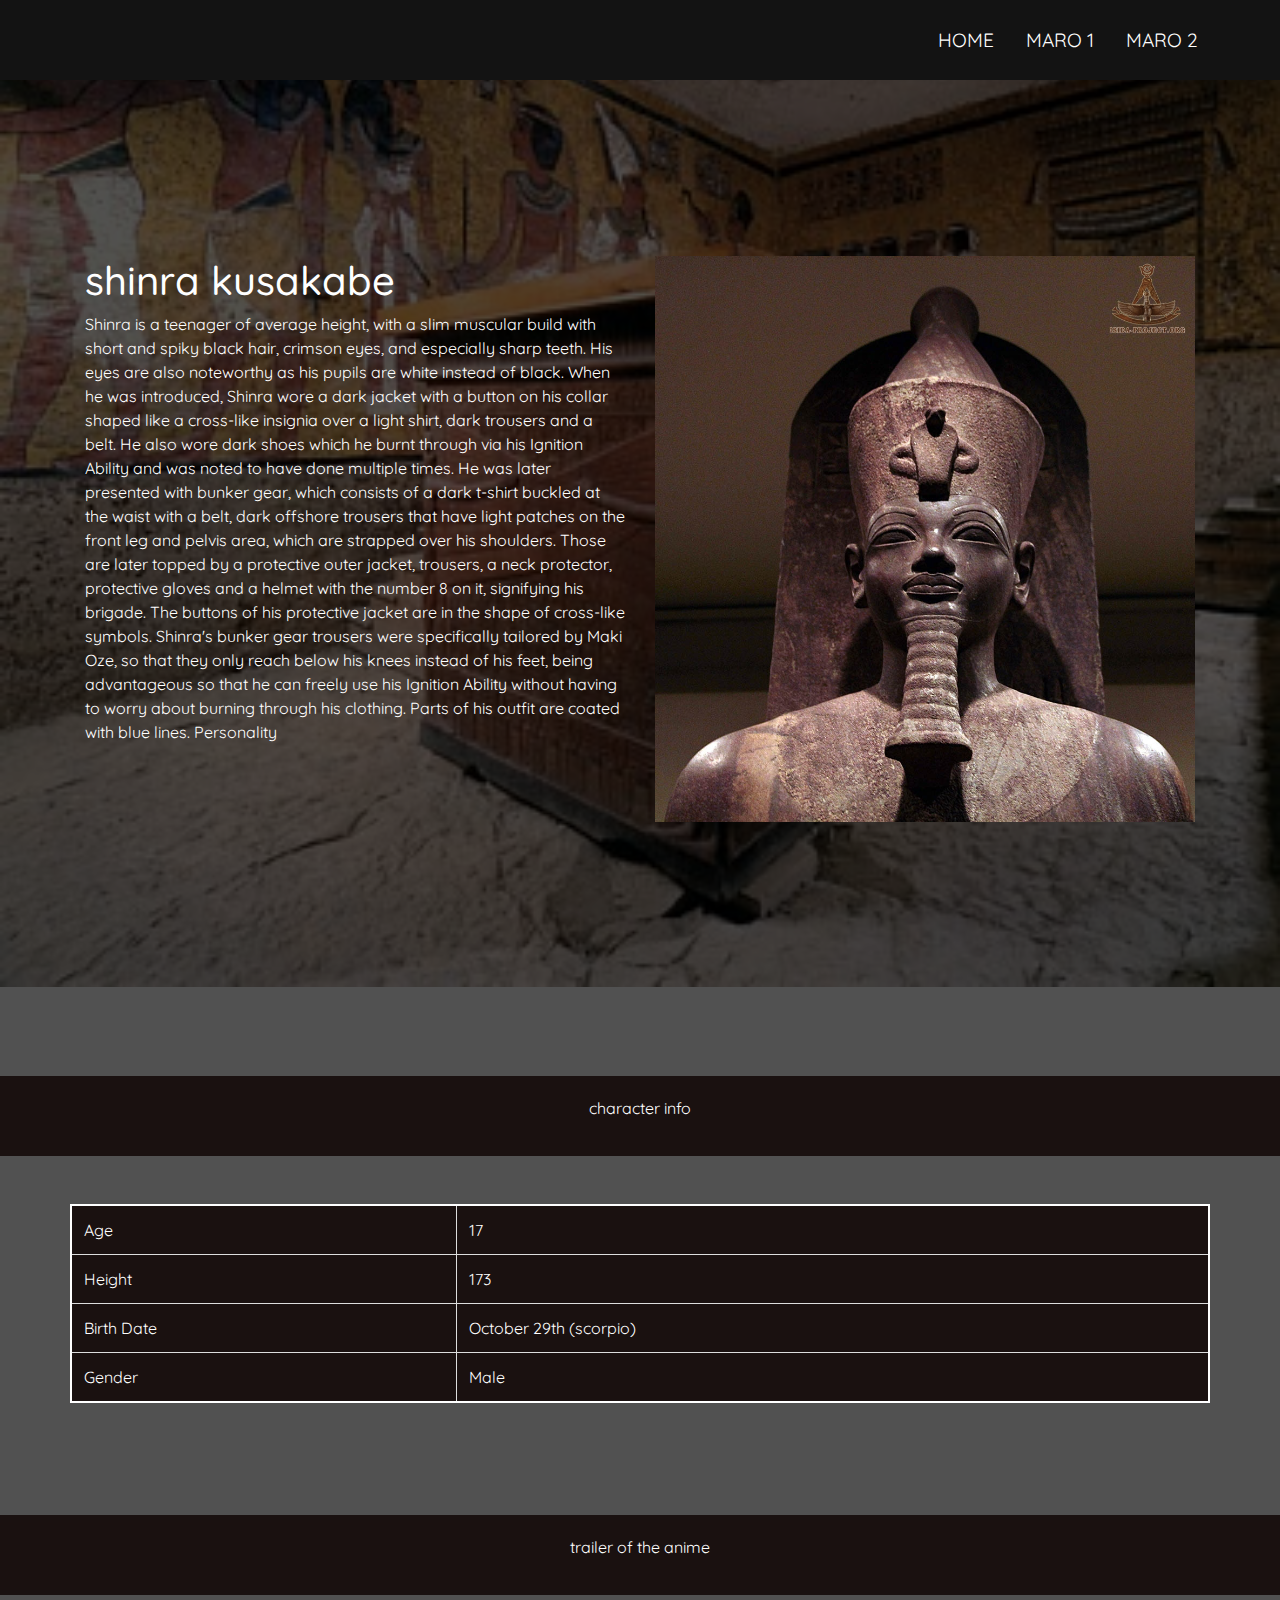
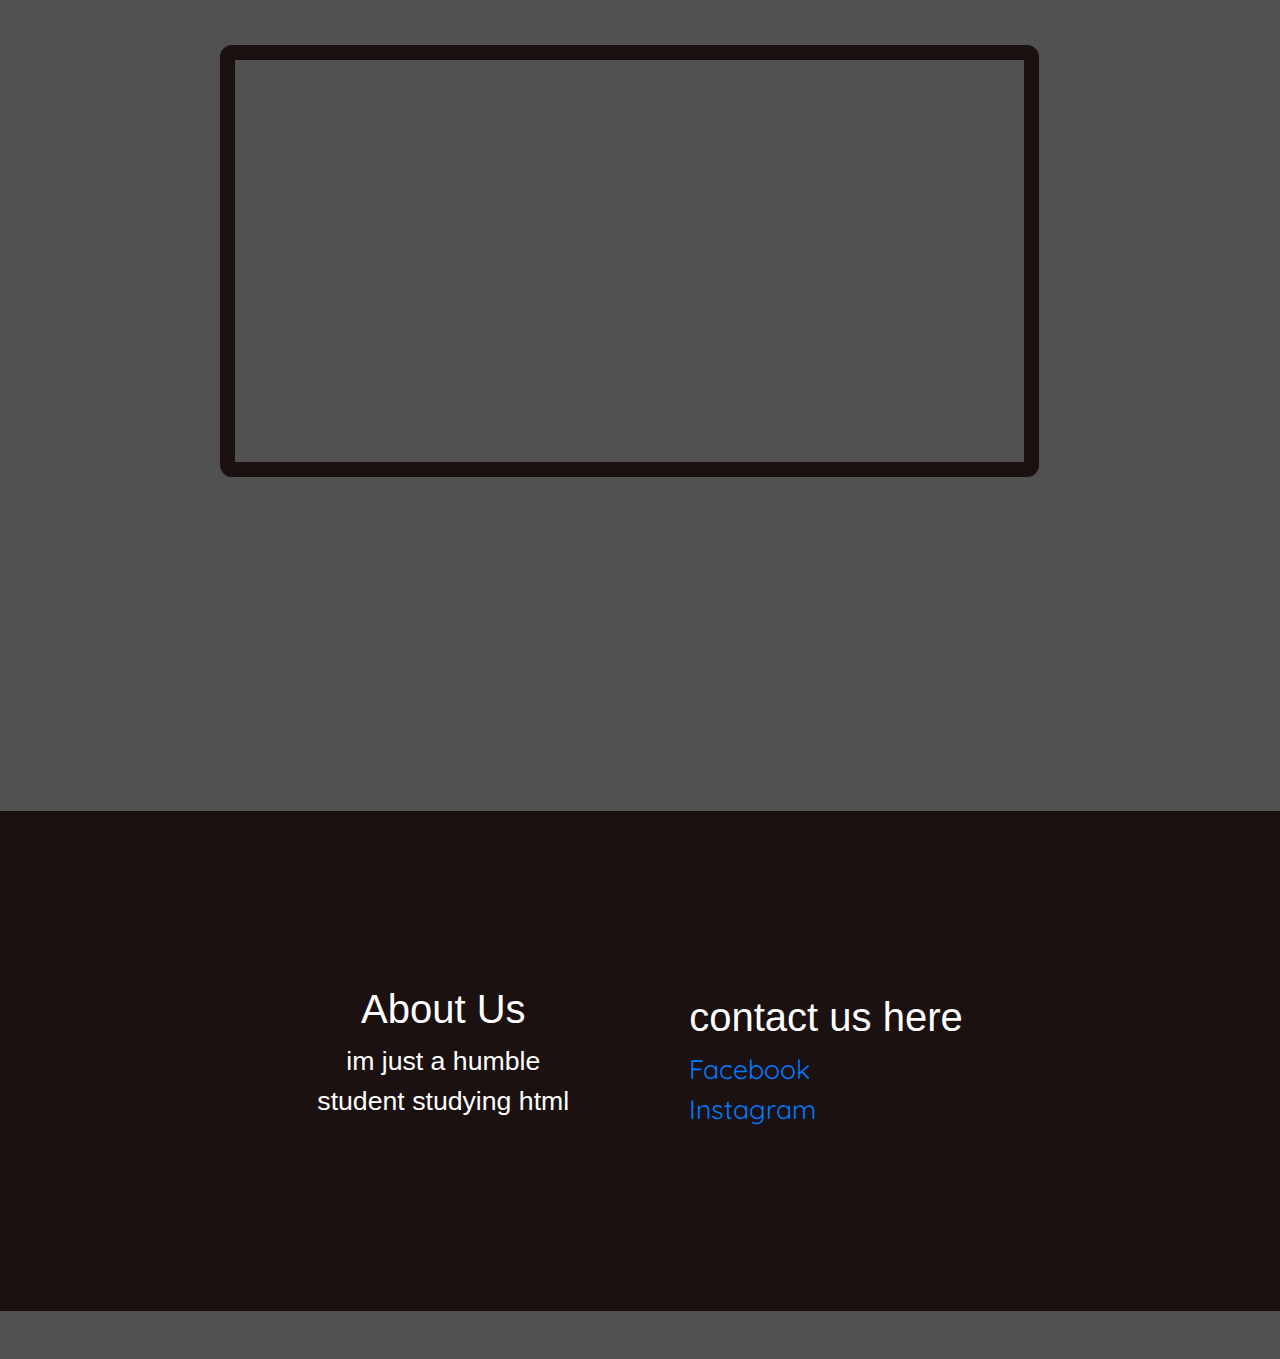
<file: fire.html>
<!DOCTYPE html>
<html lang="en">
<head>
    <meta charset="UTF-8">
    <meta http-equiv="X-UA-Compatible" content="IE=edge">
    <meta name="viewport" content="width=device-width, initial-scale=1.0">
    <link rel="icon" href="img/logo.png">

    <title>shinra kusakabe</title>

    <link rel="stylesheet" href="fasts/Font Awesome/Font Awesome/css font/all.min.css">
    <link rel="preconnect" href="https://fonts.googleapis.com">
<link rel="preconnect" href="https://fonts.gstatic.com" crossorigin>
<link href="https://fonts.googleapis.com/css2?family=Anton&family=EB+Garamond:wght@800&family=Lobster&family=Quicksand:wght@600&display=swap" rel="stylesheet">
    <link rel="preconnect" href="https://fonts.googleapis.com">
<link rel="preconnect" href="https://fonts.gstatic.com" crossorigin>
<link href="https://fonts.googleapis.com/css2?family=Quicksand:wght@600&display=swap" rel="stylesheet">
<link rel="stylesheet" href="fasts/Bootstrap/css_bootstrap/bootstrap.min.css">
    <link rel="stylesheet" href="styl.css">
<style>
     table {
    width: 100%;
    border-collapse: collapse;
    border: 2px solid white;
    background-color: #1a1110;
    color: white; 
 }
 footer {
  display: flex;
  justify-content: center;
  align-items: center;
  background-color: #1a1110;
  color: white;
  font-size: 20pt;
  height: 500px;
}

footer div {
  margin: 0 60px;
}
  
th, td {
    border: 1px solid #dddddd;
    text-align: left;
    padding: 8px;
}  
 th {
    background-color: #f2f2f2;
 }
</style>
</head>
<body>
 
  <nav class="navbar">
    <div class="navbar__container">
      
      <div class="navbar__toggle" id="mobile-menu">
        <span class="bar"></span> <span class="bar"></span>
        <span class="bar"></span>
      </div>
      <ul class="navbar__menu">
        <li class="navbar__item">
          <a href=" C:\Users\dabba\Desktop\Coding\html\solo leveling\og\new\index.html" class="navbar__links">HOME</a>
        </li>
        <li class="navbar__item">
            <a href=" C:\Users\dabba\Desktop\Coding\html\solo leveling\og\new\fire.html " class="navbar__links">MARO 1</a>
        </li>
        <li class="navbar__item">
            <a href=" C:\Users\dabba\Desktop\Coding\html\solo leveling\og\new\solo.html " class="navbar__links">MARO 2</a>
        </li>
        
        
        
        
      </ul>
    </div>
</nav>

    <header class="bg-top py-5" id="Home">
<div class="container">
    <div class="row">
        <div class="col-lg-6 col-md-6 col-sm-12 header-top">
            <h1 class="text-white">shinra kusakabe</h1>
            <p class="text-white">Shinra is a teenager of average height, with a slim muscular build with short and spiky black hair, crimson eyes, and especially sharp teeth. His eyes are also noteworthy as his pupils are white instead of black. When he was introduced, Shinra wore a dark jacket with a button on his collar shaped like a cross-like insignia over a light shirt, dark trousers and a belt. He also wore dark shoes which he burnt through via his Ignition Ability and was noted to have done multiple times.    He was later presented with bunker gear, which consists of a dark t-shirt buckled at the waist with a belt, dark offshore trousers that have light patches on the front leg and pelvis area, which are strapped over his shoulders. Those are later topped by a protective outer jacket, trousers, a neck protector, protective gloves and a helmet with the number 8 on it, signifying his brigade. The buttons of his protective jacket are in the shape of cross-like symbols. Shinra's bunker gear trousers were specifically tailored by Maki Oze, so that they only reach below his knees instead of his feet, being advantageous so that he can freely use his Ignition Ability without having to worry about burning through his clothing. Parts of his outfit are coated with blue lines.
              Personality
</p>
        </div>
        <div class="col-lg-6 col-md-6 col-sm-12 img-padding">
         <img src="imgg/R.jpg" class="img-fluid" alt="shinra kusakabe">
        </div>
    </div>
</div>
    </header>
    <div class="text-container">
      <p>character info</p>
  </div>
    <header class="bg-top py-5 text-center" id="Home">
      <div class="bg-top"></div>
<div class="container">
    <div class="row">
      <table class="table" style="width: 100%;">
          <tr>
            <td scope="col">Age</td>
            <td scope="col">17</td>
            </tr>
          <tr>
            <td scope="col">Height</td>
            <td scope="col">173</td>
          </tr>
          <tr>
            <td scope="col">Birth Date</td  >
            <td scope="col">October 29th (scorpio)</td>
          </tr>
          <tr>
            <td scope="col">Gender</td>
            <td scope="col">Male</td>
          </tr>
      </table>
    </div>
</div>
    </header>
<header class="bg-top py-5" id="Home">
    <div class="text-container">
      <p>trailer of the anime</p>
  </div>


  <div class="video-container">
    <iframe width="560" height="315" src=" https://www.youtube.com/embed/FyR05ZQdx6U " frameborder="0" allowfullscreen></iframe>
</div>
  </header>
<script src="fasts/jquery/jquery-3.5.1.min.js"></script>
<script src="fasts/Bootstrap/js_bootstrap/popper.min.js"></script>
<script src="fasts/Bootstrap/js_bootstrap/bootstrap.min.js"></script>
<script src="scripts.js"></script>

<header class="bg-top py-5" id="Home">
  <footer class="info">
    <div class="abus">
        <h1>About Us</h1>
        <p>im just a humble <br>student studying html</p>
    </div>
    <div>
      <h1>contact us here</h1>
      <a class="links"  href="https://www.facebook.com/profile.php?id=100081512160525">Facebook</a><br>
      <a href="https://www.instagram.com/notmeshit/">Instagram</a>
    </div>
    </footer>
</header>


</body>
</html>
</file>
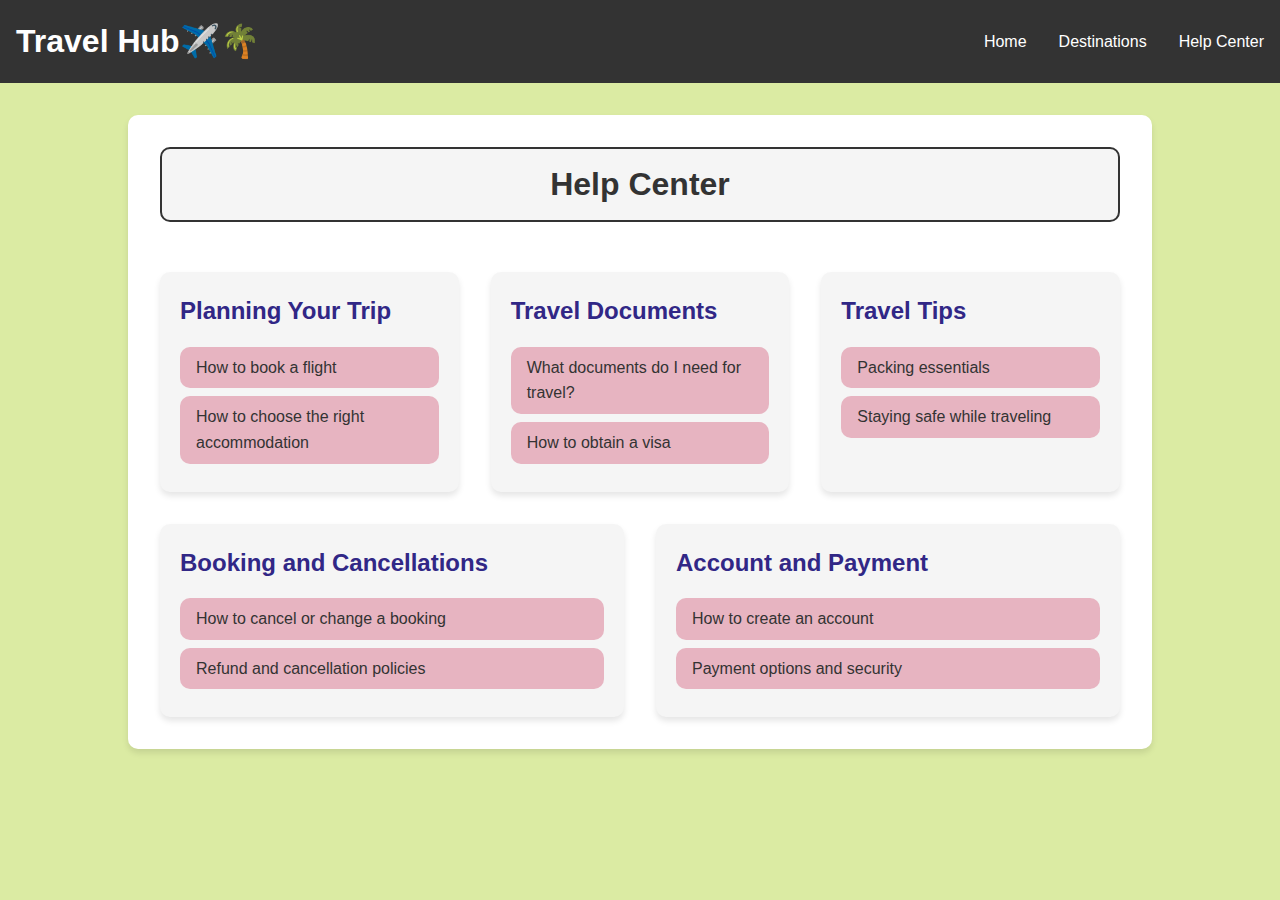
<file: salah (1).HTML>
<!DOCTYPE html>
<html lang="en">
<head>
    <meta charset="UTF-8">
    <meta name="viewport" content="width=device-width, initial-scale=1.0">
    <title>Travel Hub Help Center</title>
</head>
<body>
    <header class="main-header">
        <h1 class="site-title">Travel Hub✈️🌴</h1>
        <nav class="nav-menu">
            <a href="#" class="nav-item">Home</a>
            <a href="#" class="nav-item">Destinations</a>
            <a href="#" class="nav-item">Help Center</a>
        </nav>
    </header>
    <main class="main-content">
        <h2 class="section-title">Help Center</h2>
        <div class="help-categories">
            <div class="help-category">
                <h3 class="category-title">Planning Your Trip</h3>
                <ul class="category-links">
                    <li class="link-item">
                        <a href="#" class="link">How to book a flight</a>
                    </li>
                    <li class="link-item">
                        <a href="#" class="link">How to choose the right accommodation</a>
                    </li>
                </ul>
            </div>
            <div class="help-category">
                <h3 class="category-title">Travel Documents</h3>
                <ul class="category-links">
                    <li class="link-item">
                        <a href="#" class="link">What documents do I need for travel?</a>
                    </li>
                    <li class="link-item">
                        <a href="#" class="link">How to obtain a visa</a>
                    </li>
                </ul>
            </div>
            <div class="help-category">
                <h3 class="category-title">Travel Tips</h3>
                <ul class="category-links">
                    <li class="link-item">
                        <a href="#" class="link">Packing essentials</a>
                    </li>
                    <li class="link-item">
                        <a href="#" class="link">Staying safe while traveling</a>
                    </li>
                </ul>
            </div>
            <div class="help-category">
                <h3 class="category-title">Booking and Cancellations</h3>
                <ul class="category-links">
                    <li class="link-item">
                        <a href="#" class="link">How to cancel or change a booking</a>
                    </li>
                    <li class="link-item">
                        <a href="#" class="link">Refund and cancellation policies</a>
                    </li>
                </ul>
            </div>
            <div class="help-category">
                <h3 class="category-title">Account and Payment</h3>
                <ul class="category-links">
                    <li class="link-item">
                        <a href="#" class="link">How to create an account</a>
                    </li>
                    <li class="link-item">
                        <a href="#" class="link">Payment options and security</a>
                    </li>
                </ul>
            </div>
        </div>
    </main>

 <style>

* {
    margin: 0;
    padding: 0;
    box-sizing: border-box;
}

body {
    font-family: 'Roboto', sans-serif;
    line-height: 1.6;
    background-color: #dbeba3;
}

a {
   text-decoration: none;
    color: #333;
}

ul {
    list-style: none;
}

.main-header {
    background-color: #333;
    display: flex;
    justify-content: space-between;
    align-items: center;
    padding: 1rem;
    color: #fff;
}

.site-title {
    font-size: 2rem;
    font-weight: bold;
    color: #fff;
}

.nav-menu {
    display: flex;
    align-items: center;
    color: #ddd;
}

.nav-item {
    margin-left: 2rem;
    color: #fff;
}

.nav-item:hover {
    color: #41b173;
}

.main-content {
    padding: 2rem;
    background-color: #fff;
    border-radius: 10px;
    box-shadow: 0 4px 6px rgba(0, 0, 0, 0.1);
    margin: 2rem auto;
    width: 80%;
}

.section-title {
    font-size: 2rem;
    font-weight: bold;
    margin-bottom: 1rem;
    text-align: center;
    border: 2px solid #333;
    padding: 10px 20px;
    border-radius: 10px;
    color: #333;
    background-color: #f5f5f5;
    margin-bottom: 50px;
}

.help-categories {
    display: flex;
    flex-wrap: wrap;
    gap: 2rem;
}

.help-category {
    flex: 1 1 30%;
    background-color: #f5f5f5;
    padding: 20px;
    border-radius: 10px;
    box-shadow: 0 4px 6px rgba(0, 0, 0, 0.1);
}

.category-title {
    font-size: 1.5rem;
    font-weight: bold;
    margin-bottom: 1rem;
    color: #312786;
}

.category-links {
    list-style: none;
    margin: 0;
    padding: 0;
}

.link-item {
    margin-bottom: 0.5rem;
}

.link {
    display: block;
    padding: 0.5rem 1rem;
    background-color: #e7b4c1;
    border-radius: 10px;
    color: #333;
    text-decoration: none;
    transition: background-color 0.3s ease;
}

.link:hover {
    background-color: #ad6614;
    color: #fff;
}

 </style>


</body>
</html>
</file>
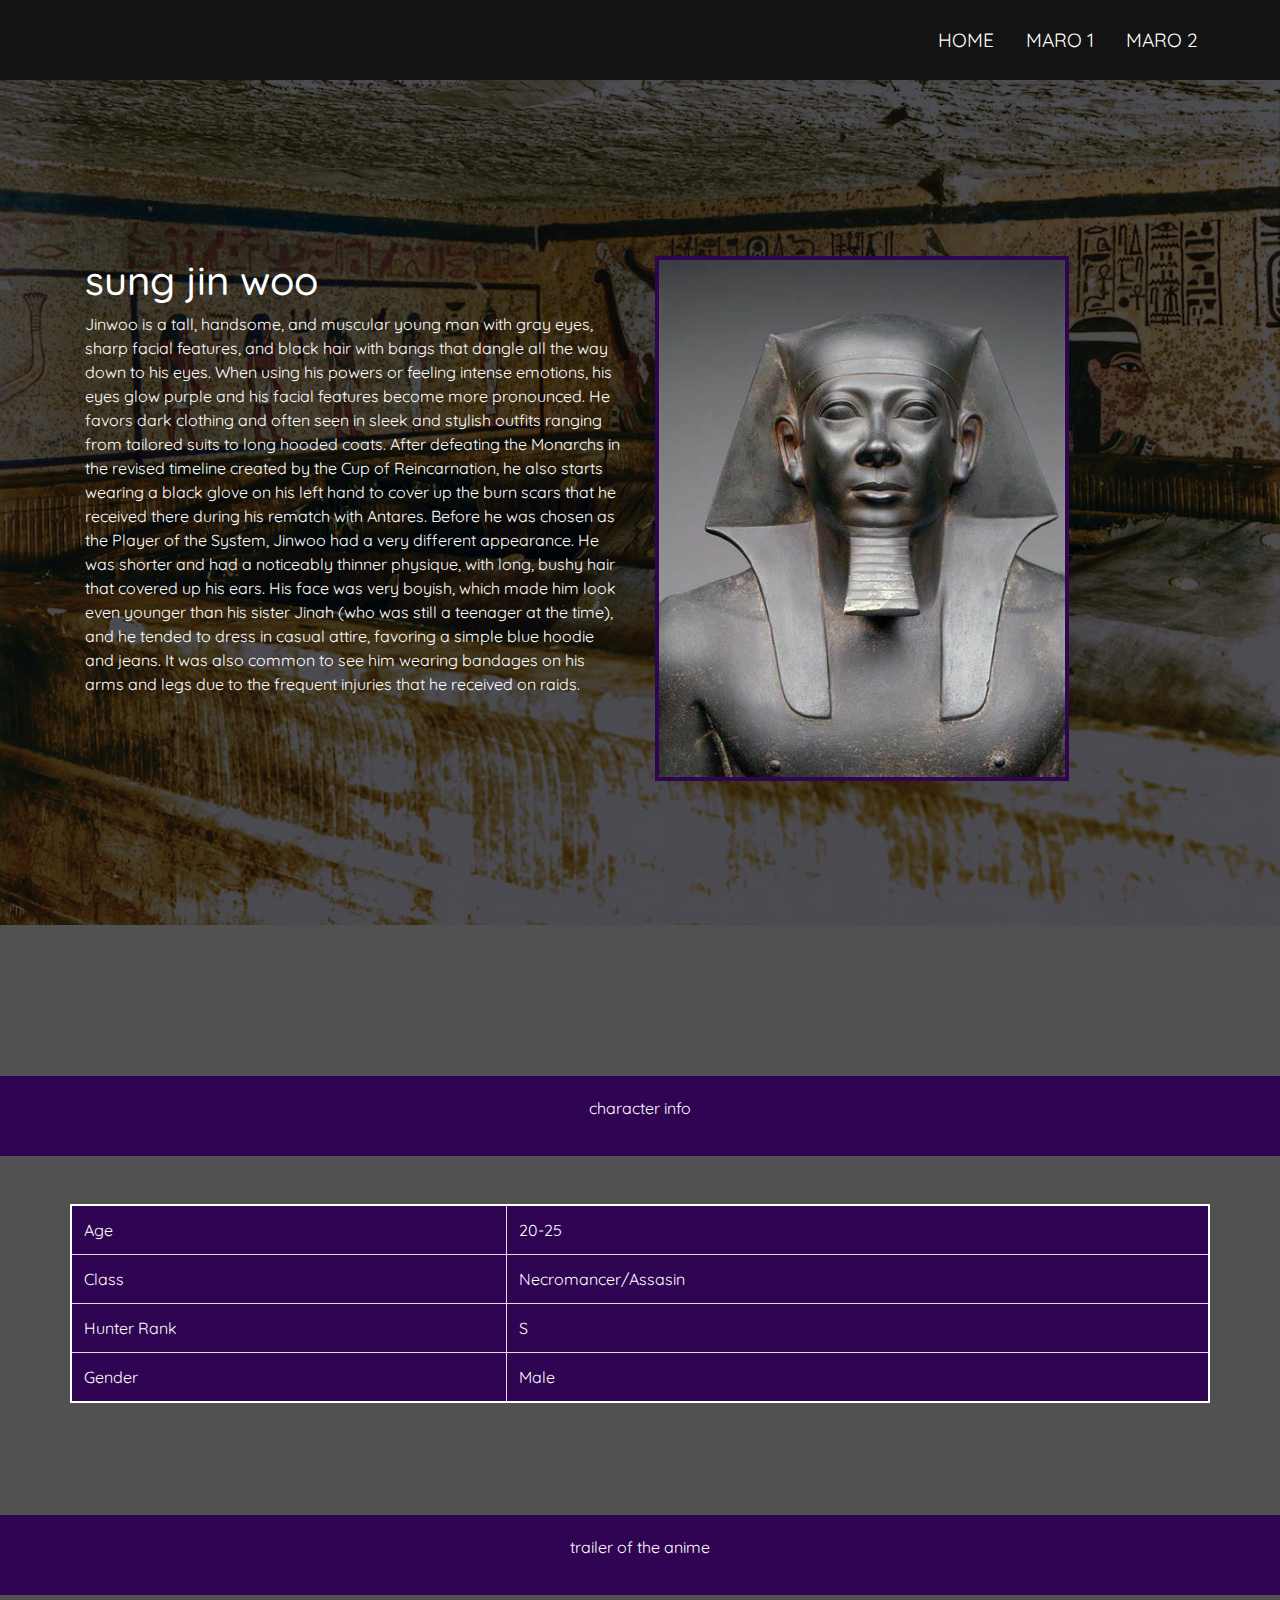
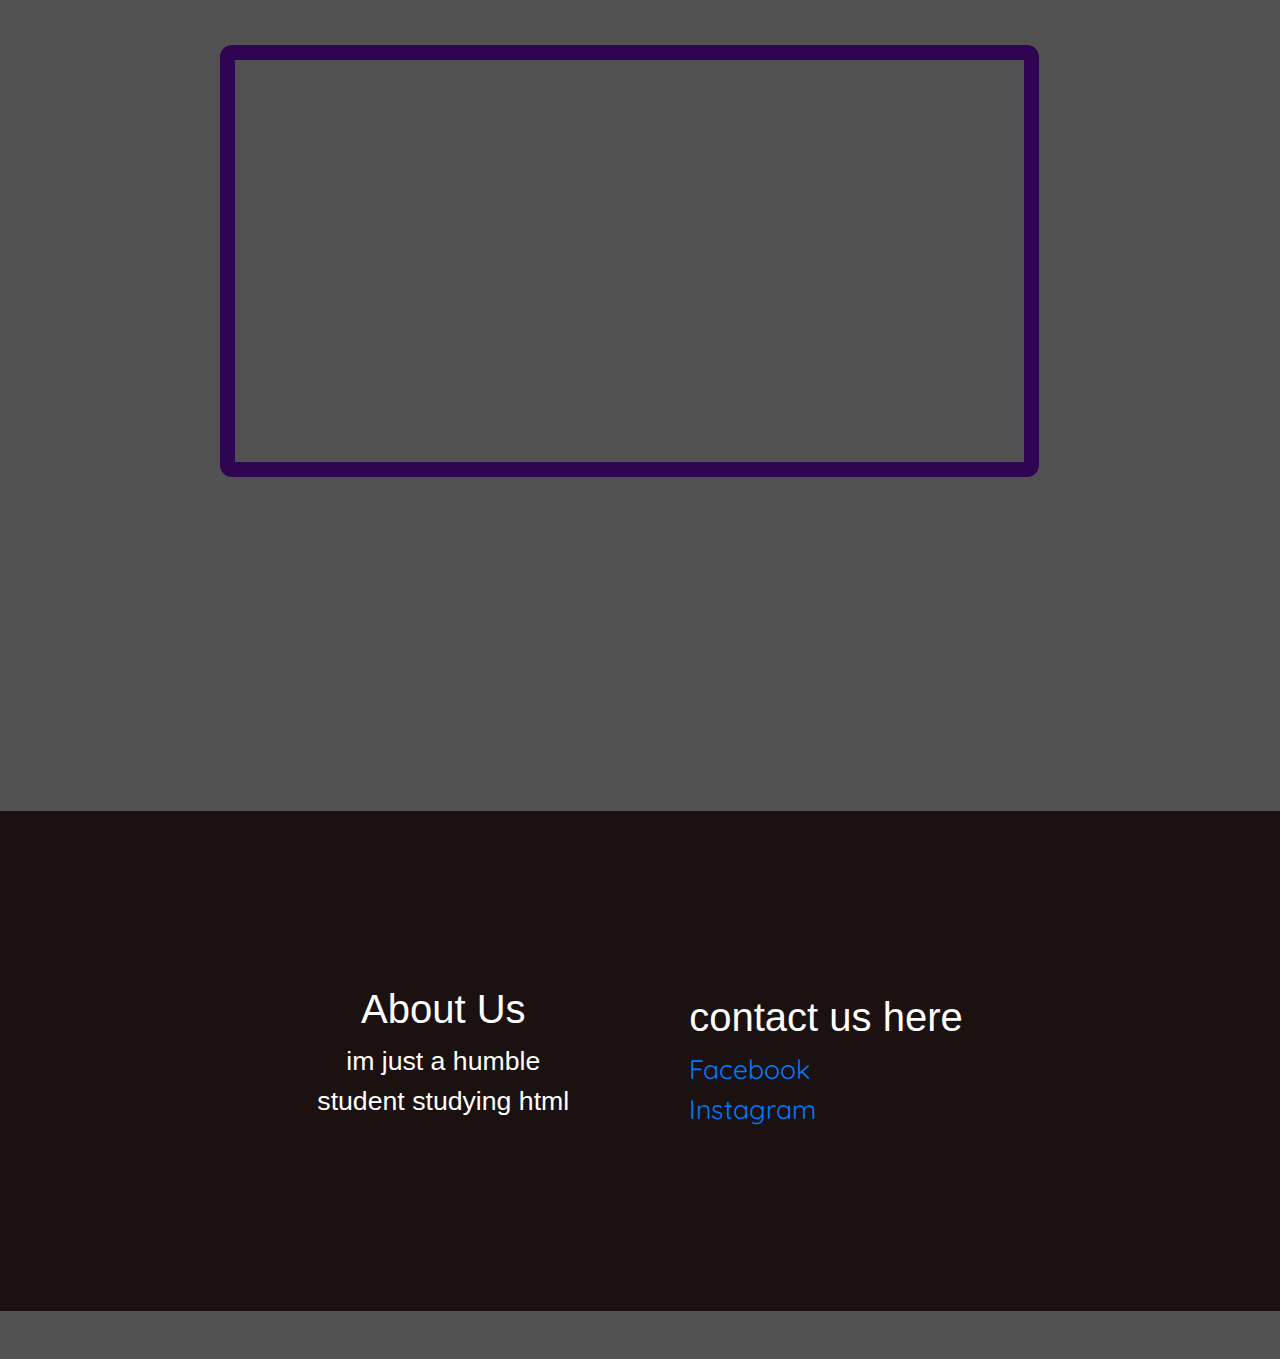
<file: solo.html>
<!DOCTYPE html>
<html lang="en">
<head>
    <meta charset="UTF-8">
    <meta http-equiv="X-UA-Compatible" content="IE=edge">
    <meta name="viewport" content="width=device-width, initial-scale=1.0">
    <link rel="icon" href="img/logo.png">

    <title>Solo Leveling</title>

    <link rel="stylesheet" href="fast/Font Awesome/Font Awesome/css font/all.min.css">
    <link rel="preconnect" href="https://fonts.googleapis.com">
<link rel="preconnect" href="https://fonts.gstatic.com" crossorigin>
<link href="https://fonts.googleapis.com/css2?family=Anton&family=EB+Garamond:wght@800&family=Lobster&family=Quicksand:wght@600&display=swap" rel="stylesheet">
    <link rel="preconnect" href="https://fonts.googleapis.com">
<link rel="preconnect" href="https://fonts.gstatic.com" crossorigin>
<link href="https://fonts.googleapis.com/css2?family=Quicksand:wght@600&display=swap" rel="stylesheet">
<link rel="stylesheet" href="fast/Bootstrap/css_bootstrap/bootstrap.min.css">
    <link rel="stylesheet" href="style.css">
<style>
     table {
    width: 80%;
    border-collapse: collapse;
    border: 2px solid white;
    background-color: #2f0452; 
    }
 footer {
  display: flex;
  justify-content: center;
  align-items: center;
  background-color: #1a1110;
  color: white;
  font-size: 20pt;
  height: 500px;
}

footer div {
  margin: 0 60px;
}
  
th, td {
    border: 1px solid #dddddd;
    text-align: left;
    padding: 8px;
}  
 th {
    background-color: #f2f2f2;
 }
</style>
</head>
<body>
  <nav class="navbar">
    <div class="navbar__container">
      
      <div class="navbar__toggle" id="mobile-menu">
        <span class="bar"></span> <span class="bar"></span>
        <span class="bar"></span>
      </div>
      <ul class="navbar__menu">
        <li class="navbar__item">
          <a href=" C:\Users\dabba\Desktop\Coding\html\solo leveling\og\new\index.html " class="navbar__links">HOME</a>
        </li>

        <li class="navbar__item">
            <a href=" C:\Users\dabba\Desktop\Coding\html\solo leveling\og\new\fire.html " class="navbar__links">MARO 1</a>
        </li>
        <li class="navbar__item">
            <a href=" C:\Users\dabba\Desktop\Coding\html\solo leveling\og\new\solo.html " class="navbar__links">MARO 2</a>
        </li>
        
       
      </ul>
    </div>
</nav>
    <header class="bg-top py-5" id="Home">
<div class="container">
    <div class="row">
        <div class="col-lg-6 col-md-6 col-sm-12 header-top">
            <h1 class="text-white">sung jin woo</h1>
            <p class="text-white">Jinwoo is a tall, handsome, and muscular young man with gray eyes, sharp facial features, and black hair with bangs that dangle all the way down to his eyes. When using his powers or feeling intense emotions, his eyes glow purple and his facial features become more pronounced. He favors dark clothing and often seen in sleek and stylish outfits ranging from tailored suits to long hooded coats. After defeating the Monarchs in the revised timeline created by the Cup of Reincarnation, he also starts wearing a black glove on his left hand to cover up the burn scars that he received there during his rematch with Antares.

              Before he was chosen as the Player of the System, Jinwoo had a very different appearance. He was shorter and had a noticeably thinner physique, with long, bushy hair that covered up his ears. His face was very boyish, which made him look even younger than his sister Jinah (who was still a teenager at the time), and he tended to dress in casual attire, favoring a simple blue hoodie and jeans. It was also common to see him wearing bandages on his arms and legs due to the frequent injuries that he received on raids.
</p>
        </div>
        <div class="col-lg-6 col-md-6 col-sm-12 img-padding">
         <img src="photo/OIP.jpg" class="img-fluid" alt="sung jin woo"  style="border: solid 4px #2f0452; height:68%">
        </div>
    </div>
</div>
    </header>
    <div class="text-container">
      <p>character info</p>
  </div>
    <header class="bg-top py-5 text-center" id="Home">
      <div class="bg-top"></div>
<div class="container">
    <div class="row">
      <table class="table" style="width: 100%;">
          <tr>
            <td scope="col">Age</td>
            <td scope="col">20-25</td>
            </tr>
          <tr>
            <td scope="col">Class</td>
            <td scope="col">Necromancer/Assasin</td>
          </tr>
          <tr>
            <td scope="col">Hunter Rank</td>
            <td scope="col">S</td>
          </tr>
          <tr>
            <td scope="col">Gender</td>
            <td scope="col">Male</td>
          </tr>
      </table>
    </div>
</div>
    </header>
<header class="bg-top py-5" id="Home">
    <div class="text-container">
      <p>trailer of the anime</p>
  </div>


  <div class="video-container">
    <iframe width="560" height="315" src=" https://www.youtube.com/embed/FyR05ZQdx6U " frameborder="0" allowfullscreen></iframe>
</div>
  </header>
<script src="fast/jquery/jquery-3.5.1.min.js"></script>
<script src="fast/Bootstrap/js_bootstrap/popper.min.js"></script>
<script src="fast/Bootstrap/js_bootstrap/bootstrap.min.js"></script>
<script src="script.js"></script>

<header class="bg-top py-5" id="Home">
  <footer class="info">
    <div class="abus">
        <h1>About Us</h1>
        <p>im just a humble <br>student studying html</p>
    </div>
    <div>
      <h1>contact us here</h1>
      <a class="links"  href="https://www.facebook.com/profile.php?id=100081512160525">Facebook</a><br>
      <a href="https://www.instagram.com/notmeshit/">Instagram</a>
    </div>
    </footer>
</header>


</body>
</html>
</file>
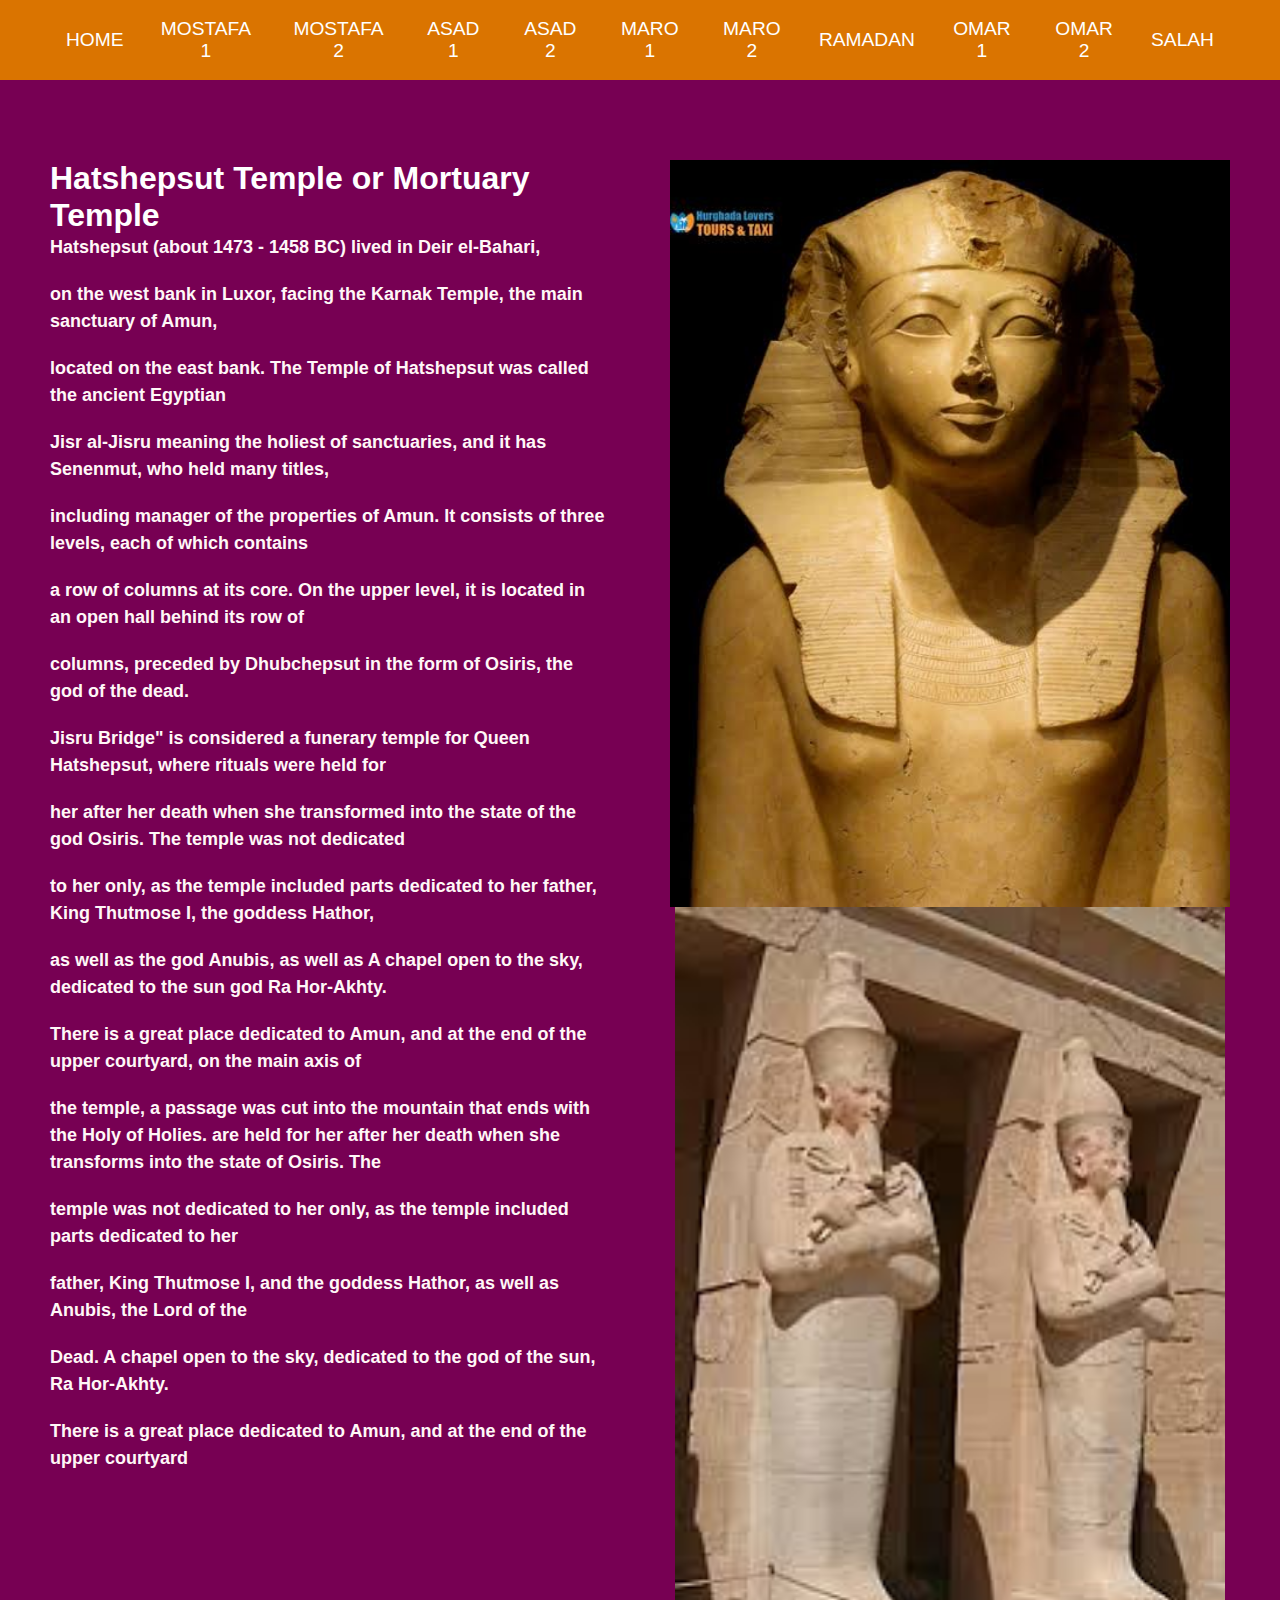
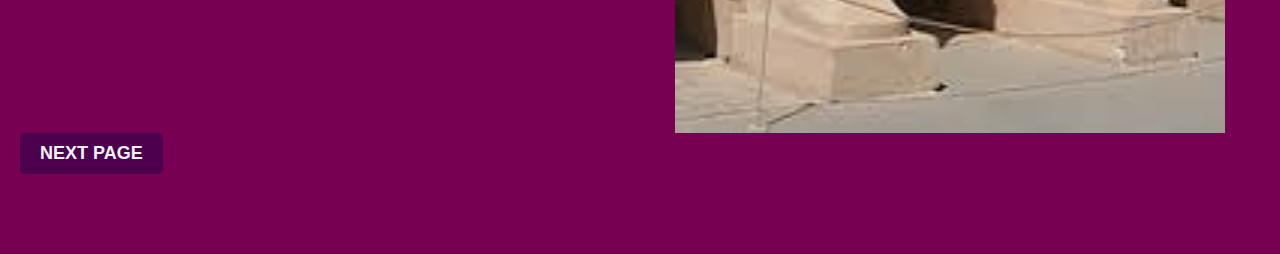
<file: hazem/bage1.html>
<!DOCTYPE html>
<html>
<head>
    <title>Responsive About Us Page HTML &CSS</title>
  <meta charset="UTF-8">
  <meta name="viewport" content="width=device-width, initial-scale=1.0">
    
  
  <link rel="stylesheet" type="text/css" href="s.css">
</head>
<body>





    <nav class="navbar">
        <div class="navbar__container">
          
          <div class="navbar__toggle" id="mobile-menu">
            <span class="bar"></span> <span class="bar"></span>
            <span class="bar"></span>
          </div>
          <ul class="navbar__menu">
            <li class="navbar__item">
              <a href=" C:\Users\dabba\Desktop\Coding\html\solo leveling\og\new\index.html " class="navbar__links">HOME</a>
            </li>
            <li class="navbar__item">
              <a href=" C:\Users\dabba\Desktop\Coding\html\solo leveling\og\new\solo.html " class="navbar__links">MOSTAFA 1</a>
            </li>
            <li class="navbar__item">
              <a href=" C:\Users\dabba\Desktop\Coding\html\solo leveling\og\new\index.html " class="navbar__links">MOSTAFA 2</a>
            </li>
            <li class="navbar__item">
                <a href=" C:\Users\dabba\Desktop\Coding\html\solo leveling\og\new\index.html " class="navbar__links">ASAD 1</a>
            </li>
            <li class="navbar__item">
                <a href=" C:\Users\dabba\Desktop\Coding\html\solo leveling\og\new\index.html " class="navbar__links">ASAD 2</a>
            </li>
            
            <li class="navbar__item">
                <a href=" C:\Users\dabba\Desktop\Coding\html\solo leveling\og\new\fire.html " class="navbar__links">MARO 1</a>
            </li>
            <li class="navbar__item">
                <a href=" C:\Users\dabba\Desktop\Coding\html\solo leveling\og\new\solo.html " class="navbar__links">MARO 2</a>
            </li>
            <li class="navbar__item">
                <a href=" C:\Users\dabba\Desktop\Coding\html\solo leveling\og\new\index.html " class="navbar__links">RAMADAN</a>
            </li>

            <li class="navbar__item">
                <a href=" C:\Users\dabba\Desktop\Coding\html\solo leveling\og\new\index.html " class="navbar__links">OMAR 1</a>
            </li>

            
            <li class="navbar__item">
                <a href=" C:\Users\dabba\Desktop\Coding\html\solo leveling\og\new\index.html " class="navbar__links">OMAR 2</a>
            </li>

            
            <li class="navbar__item">
                <a href=" C:\Users\dabba\Desktop\Coding\html\solo leveling\og\new\index.html " class="navbar__links">SALAH</a>
            </li>
            
          </ul>
        </div>
    </nav>








    <div class="about-us">
        <div class="container">
            <div class="row">
                <div class="flex">
                   
                    <h1> Hatshepsut Temple or Mortuary Temple</h1>

                    <h4><p> Hatshepsut (about 1473 - 1458 BC) lived in Deir el-Bahari,
                        <p> on the west bank in Luxor, facing the Karnak Temple, the main sanctuary of Amun,
                            <p>located on the east bank. The Temple of Hatshepsut was called the ancient Egyptian 
                                <p>Jisr al-Jisru meaning the holiest of sanctuaries, and it has Senenmut, who held many titles,
                                   <p>including manager of the properties of Amun. It consists of three levels, each of which contains
                                       <p> a row of columns at its core. On the upper level, it is located in an open hall behind its row of 
                                           <p> columns, preceded by Dhubchepsut in the form of Osiris, the god of the dead.
                                            <p> Jisru Bridge" is considered a funerary temple for Queen Hatshepsut, where rituals were held for 
                                                <p> her after her death when she transformed into the state of the god Osiris. The temple was not dedicated 
                                                    <p> to her only, as the temple included parts dedicated to her father, King Thutmose I, the goddess Hathor, 
                                                        <p> as well as the god Anubis, as well as A chapel open to the sky, dedicated to the sun god Ra Hor-Akhty. 
                                                            <p>There is a great place dedicated to Amun, and at the end of the upper courtyard, on the main axis of 
                                                                <p>the temple, a passage was cut into the mountain that ends with the Holy of Holies.
                                                                    are held for her after her death when she transforms into the state of Osiris. The 
                                                                    <p> temple was not dedicated to her only, as the temple included parts dedicated to her 
                                                                        <p> father, King Thutmose I, and the goddess Hathor, as well as Anubis, the Lord of the
                                                                            <p>  Dead. A chapel open to the sky, dedicated to the god of the sun, Ra Hor-Akhty. 
                                                                                <p> There is a great place dedicated to Amun, and at the end of the upper courtyard
                                                </p> </h4>
                    
                </div>
                <div class="flex">
                    <img src="bfzxjhfvdxj.jpg" alt="" width="700">
                    <img src="jkvfkghj.jpg" alt="" width="550">
            
                    
                </div>
                </div>
                <a href="hazem.html" class="btn">Next page</a>
            </div>
        </div>
    </div>
</body>
</html>
</file>
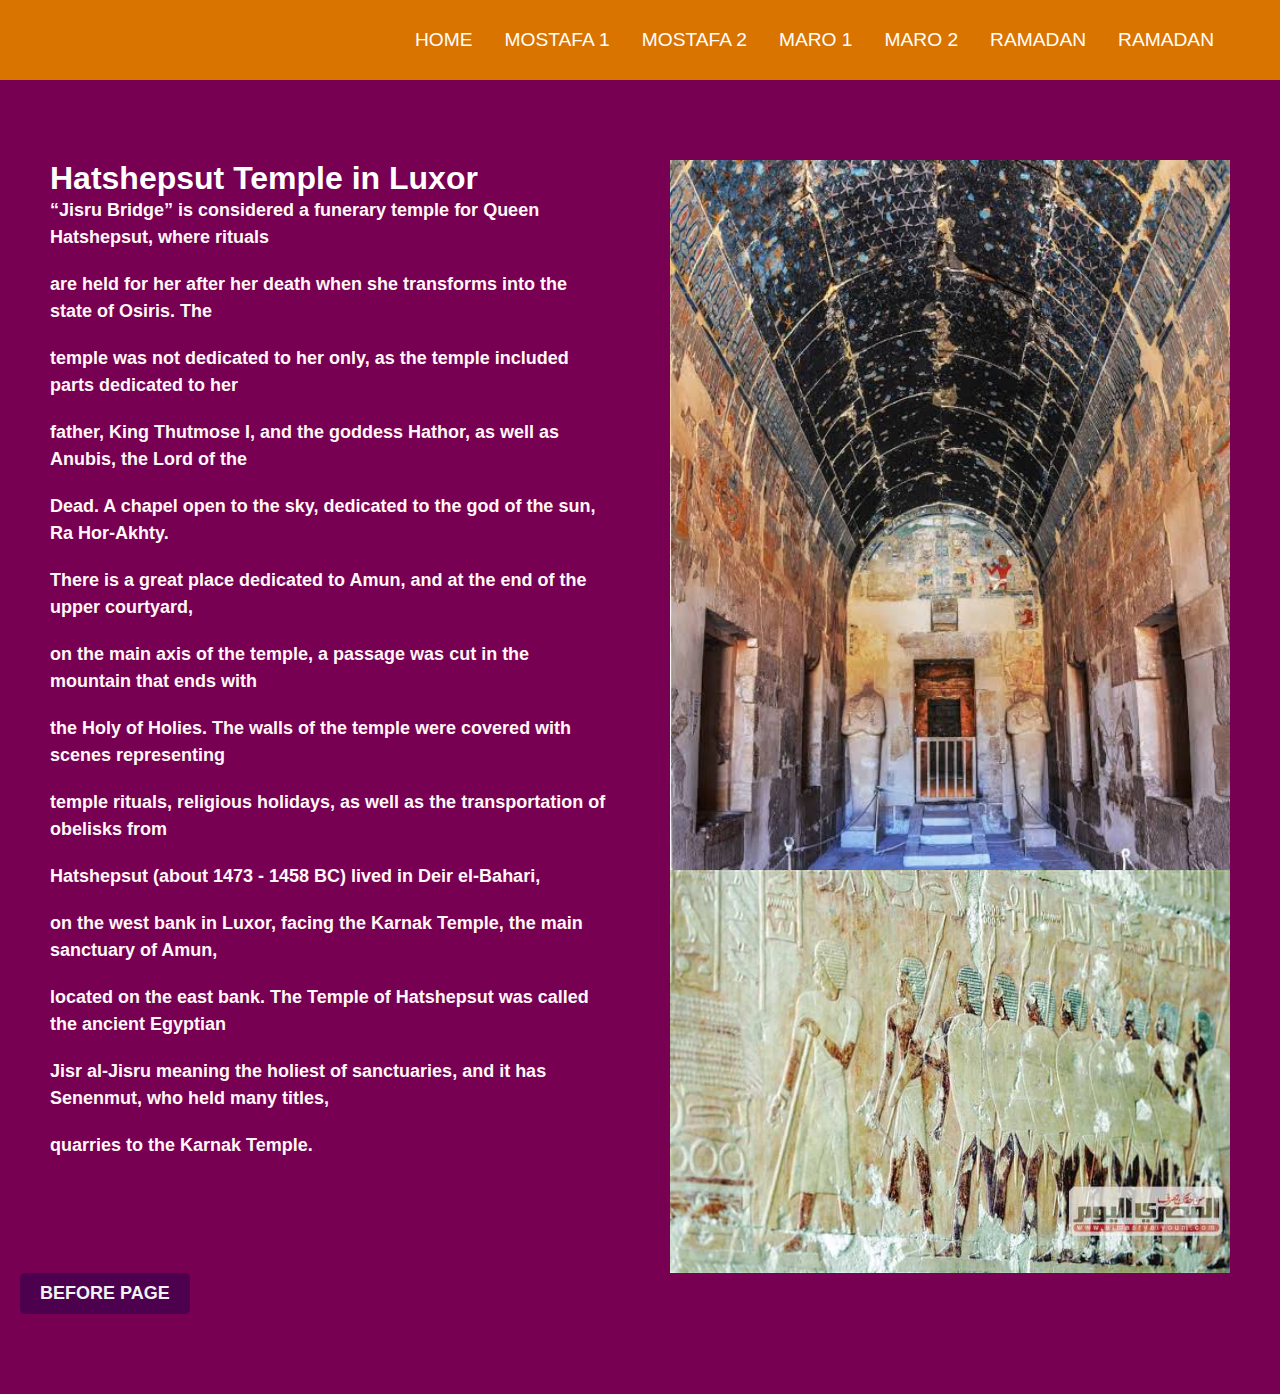
<file: hazem/hazem.html>
<!DOCTYPE html>
<html>
<head>
    <title>Responsive About Us Page HTML &CSS</title>
  <meta charset="UTF-8">
  <meta name="viewport" content="width=device-width, initial-scale=1.0">
    
  
  <link rel="stylesheet" type="text/css" href="s.css">
</head>
<body>




    
        
    <nav class="navbar">
        <div class="navbar__container">
          
          <div class="navbar__toggle" id="mobile-menu">
            <span class="bar"></span> <span class="bar"></span>
            <span class="bar"></span>
          </div>
          <ul class="navbar__menu">
            <li class="navbar__item">
              <a href=" C:\Users\dabba\Desktop\Coding\html\solo leveling\og\new\index.html " class="navbar__links">HOME</a>
            </li>
            <li class="navbar__item">
              <a href=" C:\Users\dabba\Desktop\Coding\html\solo leveling\og\new\Project page 2\index.html " class="navbar__links">MOSTAFA 1</a>
            </li>
            <li class="navbar__item">
              <a href="C:\Users\dabba\Desktop\Coding\html\solo leveling\og\new\Project page 2\index.html  " class="navbar__links">MOSTAFA 2</a>
            </li>

            <li class="navbar__item">
                <a href=" C:\Users\dabba\Desktop\Coding\html\solo leveling\og\new\fire.html " class="navbar__links">MARO 1</a>
            </li>
            <li class="navbar__item">
                <a href=" C:\Users\dabba\Desktop\Coding\html\solo leveling\og\new\solo.html " class="navbar__links">MARO 2</a>
            </li>
            
            <li class="navbar__item">
                <a href=" C:\Users\dabba\Desktop\Coding\html\solo leveling\og\new\RAMADAN 1.HTML " class="navbar__links">RAMADAN</a>
            </li>

            <li class="navbar__item">
                <a href=" C:\Users\dabba\Desktop\Coding\html\solo leveling\og\new\RAMADAN 2.HTML " class="navbar__links">RAMADAN</a>
            </li>


        
            
            
          </ul>
        </div>
    </nav>




    <div class="about-us">
        <div class="container">
            <div class="row">
                <div class="flex">
                   
                    <h1>Hatshepsut Temple in Luxor</h1>
                    <h4>
                        <p> “Jisru Bridge” is considered a funerary temple for Queen Hatshepsut, where rituals 
                            <p>  are held for her after her death when she transforms into the state of Osiris. The 
                                <p> temple was not dedicated to her only, as the temple included parts dedicated to her 
                                    <p> father, King Thutmose I, and the goddess Hathor, as well as Anubis, the Lord of the
                                        <p>  Dead. A chapel open to the sky, dedicated to the god of the sun, Ra Hor-Akhty. 
                                            <p> There is a great place dedicated to Amun, and at the end of the upper courtyard, 
                                                <p> on the main axis of the temple, a passage was cut in the mountain that ends with 
                                                    <p>the Holy of Holies. The walls of the temple were covered with scenes representing 
                                                        <p>temple rituals, religious holidays, as well as the transportation of obelisks from 
                                                            <p> Hatshepsut (about 1473 - 1458 BC) lived in Deir el-Bahari,
                                                                <p> on the west bank in Luxor, facing the Karnak Temple, the main sanctuary of Amun,
                                                                    <p>located on the east bank. The Temple of Hatshepsut was called the ancient Egyptian 
                                                                        <p>Jisr al-Jisru meaning the holiest of sanctuaries, and it has Senenmut, who held many titles,
                                                            <p> quarries to the Karnak Temple.</p></h4>

                  
                    
                </div>
                <div class="flex">
                    <img src="vzdhfds.jpg" alt="" width="900">
                    <img src="sfaisfhisdf.jpg" alt="" width="900">
                </div>
                    <a href="bage1.html" class="btn">before page</a>
                </div>
                </div>

            </div>
        </div>
    </div>
</body>
</html>
</file>
<file: styl.css>
@import url('https://fonts.googleapis.com/css?family=Gochi+Hand');

*{margin: 0;
padding: 0;
font-family: 'Quicksand', sans-serif;
}
body{
    background-image: url(photo/R\ \(1\).jpg);
    background-position: center center;
    background-size: cover;
    height: 100%;
    margin: 0;
    background-repeat: no-repeat;
    background-attachment: fixed;
}

*::selection{
    background-color: #ac3838 ;
    color: #fff;
}
html::-webkit-scrollbar-thumb{
    background-color: #000000;
    height: 25%;
    width: 25%;
    transition: background-color 0.5s linear;
  
  }
  
  html::-webkit-scrollbar-thumb:hover{
    background-color: #0e010c;
    transition: background-color 0.5s linear;
  }
  
  html::-webkit-scrollbar-track{
    background-color: #ffffff;
  }
  html::-webkit-scrollbar{
    width: 12px;
   
  }
.nav-color{
    color: #fff4f4 !important;
transition: color 0.5s ease-in-out;
}
.nav-color:hover{
    color: #b8b8b8 !important;
}
.nav-linkcolor{
    color: #ffffff !important;
    transition: color 0.5s ease-in-out , margin-left 0.5s ease-in-out;
}
.nav-linkcolor:hover{
    color: #ff0000 !important;
    margin-left: 5px;
}
.fixed-top.scrolled{
    background-color:#1a1110 !important;
    transition:background-color 0.5s linear;
}
.active{
    color: #ffffff !important;
    margin-left: 5px;
}
.header-top{
    padding-top: 8pc;
    height: 100vh;
}
.bg-top{

  background-color: rgba(0, 0, 0, 0.681);
}

.img-padding{
  padding-top: 8rem;
}


.text-container {
  background-color: #1a1110;
  color: rgb(255, 255, 255);
  padding: 20px; 
  width: 100%;
  box-sizing: border-box; 
  text-align: center; 
}
.table{
  color: #fff;
}

.video-container {
  position: relative;
  width: 80%;
  height: 0;
  padding-bottom: 56.25%;
  margin: auto;
}
.video-container iframe {
  position: absolute;
  top: 7%;
  left: 9%;
  width: 80%;
  height: 60%;
  border: 15px solid #1a1110;
  border-radius: 12px;
}

.info h1{
  font-family:Impact, Haettenschweiler, 'Arial Narrow Bold', sans-serif;
  text-align: center;
}

.info p{
  text-align: center;
  font-family: Impact, Haettenschweiler, 'Arial Narrow Bold', sans-serif;
}

.img-logo{
    max-width: 5%;
    height: auto;
  
  }

  @media only screen and (max-width:768px){
    .img-logo{
      max-width: 10%;
      height: auto;
    
    }
    
}
.navbar {
  background: #131313;
  height: 80px;
  display: flex;
  justify-content: center;
  align-items: center;
  font-size: 1.2rem;
  position: sticky;
  top: 0;
  z-index: 999;
}

.navbar__container {
  display: flex;
  justify-content: space-between;
  height: 80px;
  z-index: 1;
  width: 100%;
  max-width: 1300px;
  margin-right: auto;
  margin-left: auto;
  padding-right: 50px;
  padding-left: 50px;
}

#navbar__logo {
  background-color: black;
  background-image: linear-gradient(to top, #0e0b0c 0%, #ffb199 100%);
  background-size: 100%;
  -webkit-text-fill-color: yellowgreen;
  -moz-text-fill-color: rgb(19, 19, 17);
  display: flex;
  align-items: center;
  cursor: pointer;
  text-decoration: none;
  font-size: 2rem;
}

.fa-gem {
  margin-right: 0.5rem;
}

.navbar__menu {
  display: flex;
  align-items: center;
  list-style: none;
  text-align: center;
}

.navbar__item {
  height: 80px;
}

.navbar__links {
  color: #fff;
  display: flex;
  align-items: center;
  justify-content: center;
  text-decoration: none;
  padding: 0 1rem;
  height: 100%;
}

.navbar__btn {
  display: flex;
  justify-content: center;
  align-items: center;
  padding: 0 1rem;
  width: 100%;
}

.button {
  display: flex;
  justify-content: center;
  align-items: center;
  text-decoration: none;
  padding: 10px 20px;
  height: 100%;
  width: 100%;
  border: none;
  outline: none;
  border-radius: 4px;
  background: #f77062;
  color: #fff;
}

.button:hover {
  background: #4837ff;
  transition: all 0.3s ease;
}

.navbar__links:hover {
  color: #f77062;
  transition: all 0.3s ease;
}
</file>
<file: style.css>
@import url('https://fonts.googleapis.com/css?family=Gochi+Hand');

*{margin: 0;
padding: 0;
font-family: 'Quicksand', sans-serif;
}
body{
    background-image: url(photo/R.jpg);
    background-position: center center;
    background-size: cover;
    height: 100%;
    margin: 0;
    background-repeat: no-repeat;
    background-attachment: fixed;
}

*::selection{
    background-color: #ac3838 ;
    color: #fff;
}
html::-webkit-scrollbar-thumb{
    background-color: #000000;
    height: 25%;
    width: 25%;
    transition: background-color 0.5s linear;
  
  }
  
  html::-webkit-scrollbar-thumb:hover{
    background-color: #0e010c;
    transition: background-color 0.5s linear;
  }
  
  html::-webkit-scrollbar-track{
    background-color: #ffffff;
  }
  html::-webkit-scrollbar{
    width: 12px;
   
  }
.nav-color{
    color: #fff4f4 !important;
transition: color 0.5s ease-in-out;
}
.nav-color:hover{
    color: #b8b8b8 !important;
}
.nav-linkcolor{
    color: #ffffff !important;
    transition: color 0.5s ease-in-out , margin-left 0.5s ease-in-out;
}
.nav-linkcolor:hover{
    color: #483248 !important;
    margin-left: 5px;
}
.fixed-top.scrolled{
    background-color:#2f0452 !important;
    transition:background-color 0.5s linear;
}
.active{
    color: #ffffff !important;
    margin-left: 5px;
}
.header-top{
    padding-top: 8pc;
    height: 100vh;
}
.bg-top{

  background-color: rgba(0, 0, 0, 0.681);
}

.img-padding{
  padding-top: 8rem;
}


.text-container {
  background-color: #2f0452;
  color: rgb(255, 255, 255);
  padding: 20px; 
  width: 100%;
  box-sizing: border-box; 
  text-align: center; 
}
.table{
  color: #fff;
}

.video-container {
  position: relative;
  width: 80%;
  height: 0;
  padding-bottom: 56.25%;
  margin: auto;
}
.video-container iframe {
  position: absolute;
  top: 7%;
  left: 9%;
  width: 80%;
  height: 60%;
  border: 15px solid #2f0452;
  border-radius: 12px;
}

.info h1{
  font-family:Impact, Haettenschweiler, 'Arial Narrow Bold', sans-serif;
  text-align: center;
}

.info p{
  text-align: center;
  font-family: Impact, Haettenschweiler, 'Arial Narrow Bold', sans-serif;
}

.img-logo{
    max-width: 5%;
    height: auto;
  
  }

  @media only screen and (max-width:768px){
    .img-logo{
      max-width: 10%;
      height: auto;
    
    }
    
}

.navbar {
  background: #131313;
  height: 80px;
  display: flex;
  justify-content: center;
  align-items: center;
  font-size: 1.2rem;
  position: sticky;
  top: 0;
  z-index: 999;
}

.navbar__container {
  display: flex;
  justify-content: space-between;
  height: 80px;
  z-index: 1;
  width: 100%;
  max-width: 1300px;
  margin-right: auto;
  margin-left: auto;
  padding-right: 50px;
  padding-left: 50px;
}

#navbar__logo {
  background-color: black;
  background-image: linear-gradient(to top, #0e0b0c 0%, #ffb199 100%);
  background-size: 100%;
  -webkit-text-fill-color: yellowgreen;
  -moz-text-fill-color: rgb(19, 19, 17);
  display: flex;
  align-items: center;
  cursor: pointer;
  text-decoration: none;
  font-size: 2rem;
}

.fa-gem {
  margin-right: 0.5rem;
}

.navbar__menu {
  display: flex;
  align-items: center;
  list-style: none;
  text-align: center;
}

.navbar__item {
  height: 80px;
}

.navbar__links {
  color: #fff;
  display: flex;
  align-items: center;
  justify-content: center;
  text-decoration: none;
  padding: 0 1rem;
  height: 100%;
}

.navbar__btn {
  display: flex;
  justify-content: center;
  align-items: center;
  padding: 0 1rem;
  width: 100%;
}

.button {
  display: flex;
  justify-content: center;
  align-items: center;
  text-decoration: none;
  padding: 10px 20px;
  height: 100%;
  width: 100%;
  border: none;
  outline: none;
  border-radius: 4px;
  background: #f77062;
  color: #fff;
}

.button:hover {
  background: #4837ff;
  transition: all 0.3s ease;
}

.navbar__links:hover {
  color: #f77062;
  transition: all 0.3s ease;
}
</file>
<file: hazem/s.css>
*{
    margin:0px;
    padding:0px;
    box-sizing:border-box;
    font-family: "Roboto",sans-serif;
}
body{
    background-color: rgb(119, 0, 83);
}
.about-us{
    padding:80px 0px;
}
.container{
    max-width: 1300px;
    margin:0 auto;
    padding:0 20px;
}
.row{
    display: flex;
    flex-wrap: wrap;
}
.flex{ 
    color: rgb(240, 240, 246);
    flex:0 0 50%;
    max-width: 50%;
    padding:0 30px;
}
.about-us h1{
    font-size: 32px;
    color: rgb(255, 255, 255);
   
}
.about-us h4{
    font-size: 29px;
   
    
}
.about-us p{
    font-size: 18px;
    line-height: 1.5;
    color: #fff7f7;
    margin-bottom: 20px;
}
.about-us img{
    display: block;
    max-width: 100%;
    height: auto;
    margin:0 auto;
}

.btn{
    text-decoration: none;
    color: rgb(241, 243, 245);
    display: inline-block;
    padding: 10px 20px;
    font-size: 18px;
    font-weight: bold;
    text-transform: uppercase;
    border-radius: 5px;
    background-color: rgb(77, 0, 77);
    box-shadow: 0 2px 5px rgba(0,0,0,0,3);
    transition: all 0.4s ease;
}
.btn:hover{
    transform: translateY(-3px);

}


.navbar {
    background: #da7400;
    height: 80px;
    display: flex;
    justify-content: center;
    align-items: center;
    font-size: 1.2rem;
    position: sticky;
    top: 0;
    z-index: 999;
  }
  
  .navbar__container {
    display: flex;
    justify-content: space-between;
    height: 80px;
    z-index: 1;
    width: 100%;
    max-width: 1300px;
    margin-right: auto;
    margin-left: auto;
    padding-right: 50px;
    padding-left: 50px;
  }
  
  #navbar__logo {
    background-color: black;
    background-image: linear-gradient(to top, #0e0b0c 0%, #ffb199 100%);
    background-size: 100%;
    -webkit-text-fill-color: yellowgreen;
    -moz-text-fill-color: rgb(19, 19, 17);
    display: flex;
    align-items: center;
    cursor: pointer;
    text-decoration: none;
    font-size: 2rem;
  }
  
  .fa-gem {
    margin-right: 0.5rem;
  }
  
  .navbar__menu {
    display: flex;
    align-items: center;
    list-style: none;
    text-align: center;
  }
  
  .navbar__item {
    height: 80px;
  }
  
  .navbar__links {
    color: #fff;
    display: flex;
    align-items: center;
    justify-content: center;
    text-decoration: none;
    padding: 0 1rem;
    height: 100%;
  }
  
  .navbar__btn {
    display: flex;
    justify-content: center;
    align-items: center;
    padding: 0 1rem;
    width: 100%;
  }
  
  .button {
    display: flex;
    justify-content: center;
    align-items: center;
    text-decoration: none;
    padding: 10px 20px;
    height: 100%;
    width: 100%;
    border: none;
    outline: none;
    border-radius: 4px;
    background: #f77062;
    color: #fff;
  }
  
  .button:hover {
    background: #4837ff;
    transition: all 0.3s ease;
  }
  
  .navbar__links:hover {
    color: #f77062;
    transition: all 0.3s ease;
  }
</file>
